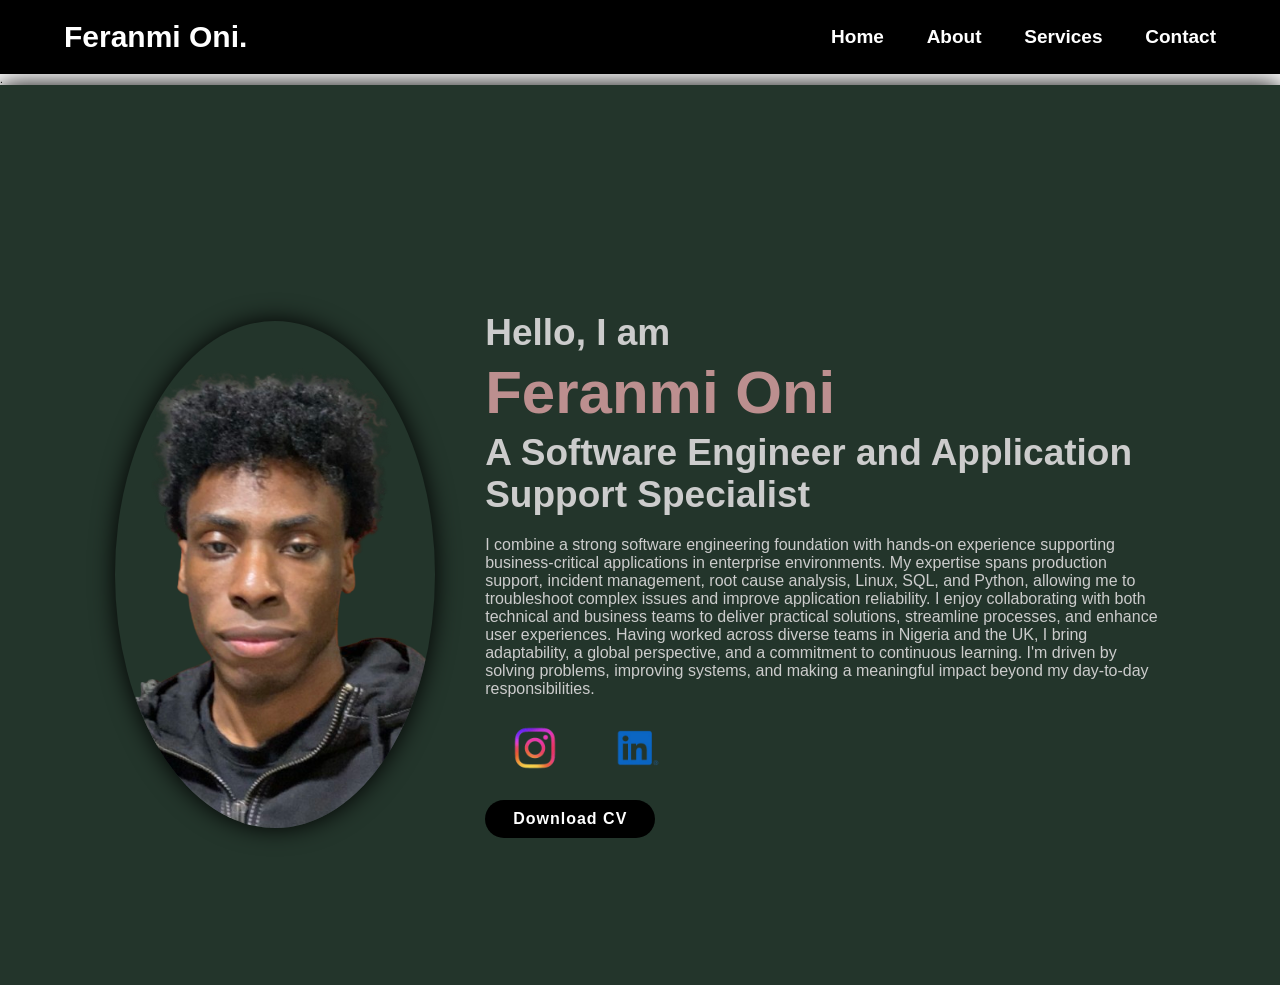
<file: index.html>
<!DOCTYPE html>
<html>
<head>
        <meta charset="UTF-8">
        <meta name ="viewport" content="width=device-width, initial-scale=1.0">
        <link rel="stylesheet" href="style.css">
        <title>Feranmi Oni - Portfolio</title>        
</head>
<body>

        <!-- Header Section Code -->

        <header class="header">
            <a href="#home" class="logo">Feranmi Oni.</a>

            


            <nav class="navbar">
                <a href="index.html">Home</a>
                <a href="about.html">About</a>
                <a href="services.html">Services</a>
                <a href="contact.html">Contact</a>

            </nav>
        </header>


        <!-- Home Section Code -->

        <div class="#">
                    <span>.</span>
                </div>
        <section class="home" id="home">
            <div class="home-img">
                <img src="assets/Profile2.png" alt="Profile Image">
            </div>

            <div class="home-content">
                <h3>Hello, I am</h3>
                <h1>Feranmi Oni</h1>
                <h3>A Software Engineer and Application Support Specialist</h3>
                <p>I combine a strong software engineering foundation with hands-on experience supporting business-critical applications in enterprise environments. My expertise spans production support, 
                        incident management, root cause analysis, Linux, SQL, and Python, allowing me to troubleshoot complex issues and improve application reliability. I enjoy collaborating with both technical 
                        and business teams to deliver practical solutions, streamline processes, and enhance user experiences. Having worked across diverse teams in Nigeria and the UK, I bring adaptability,
                        a global perspective, and a commitment to continuous learning. I'm driven by solving problems, improving systems, and making a meaningful impact beyond my day-to-day responsibilities.</p>

                <div>

                    <a href="https://www.instagram.com/feranmi-oni"><img src="assets/insta.png" width="100" alt="Instagram logo"></a>
                    <a href="https://www.linkedin.com/in/feranmi-oni/"><img src="assets/linkedin.png" width="100" alt="linkedin logo"></a>
                    

                </div>
                <a href="https://drive.google.com/file/d/12AN14kx6yjupterqkojKTjjEY9fXbbTt/view?usp=drive_link" class="btn">Download CV</a>
            </div>

        </section>


        



        


       

</body>
</html>
</file>
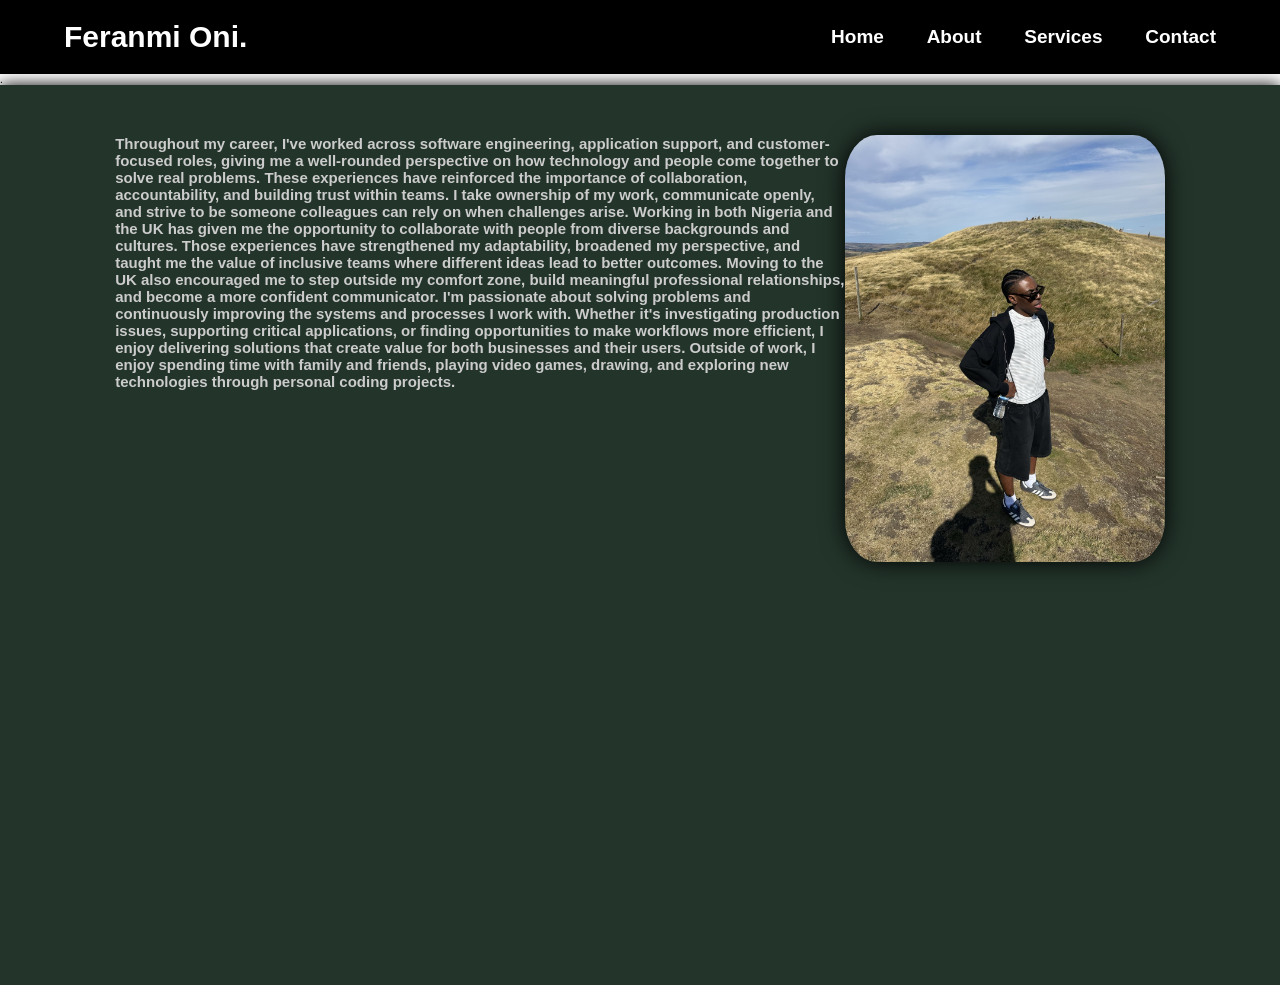
<file: about.html>
<!DOCTYPE html>
<html>
<head>
        <meta charset="UTF-8">
        <meta name ="viewport" content="width=device-width, initial-scale=1.0">
        <link rel="stylesheet" href="style.css">
        <title>Feranmi Oni - Portfolio</title>        
</head>
<body>


<!-- About Section Code-->

         <header class="header">
            <a href="#home" class="logo">Feranmi Oni.</a>

            


            <nav class="navbar">
                <a href="index.html">Home</a>
                <a href="about.html">About</a>
                <a href="services.html">Services</a>
                <a href="contact.html">Contact</a>

            </nav>
        </header>

        <div class="#">
                    <span>.</span>
                </div>
        <section class="about" id="about">
            <div class="about-img">
                <img src="assets/Profile67.jpg" style="float: right;"alt="ew im smiling">
            </div>

            <div class="about-content">
                <h1>
                    Throughout my career, I've worked across software engineering, application support, and customer-focused roles, giving me a well-rounded perspective on how technology and people
                come together to solve real problems. These experiences have reinforced the importance of collaboration, accountability, and building trust within teams. I take ownership of my work,
                communicate openly, and strive to be someone colleagues can rely on when challenges arise. Working in both Nigeria and the UK has given me the opportunity to collaborate with people 
                from diverse backgrounds and cultures. Those experiences have strengthened my adaptability, broadened my perspective, and taught me the value of inclusive teams where different ideas 
                lead to better outcomes. Moving to the UK also encouraged me to step outside my comfort zone, build meaningful professional relationships, and become a more confident communicator.
                I'm passionate about solving problems and continuously improving the systems and processes I work with. Whether it's investigating production issues, supporting critical applications, 
                or finding opportunities to make workflows more efficient, I enjoy delivering solutions that create value for both businesses and their users. Outside of work, I enjoy spending time 
                        with family and friends, playing video games, drawing, and exploring new technologies through personal coding projects.
                </h1>






            </div>




        </section>


</body>
</html>
</file>
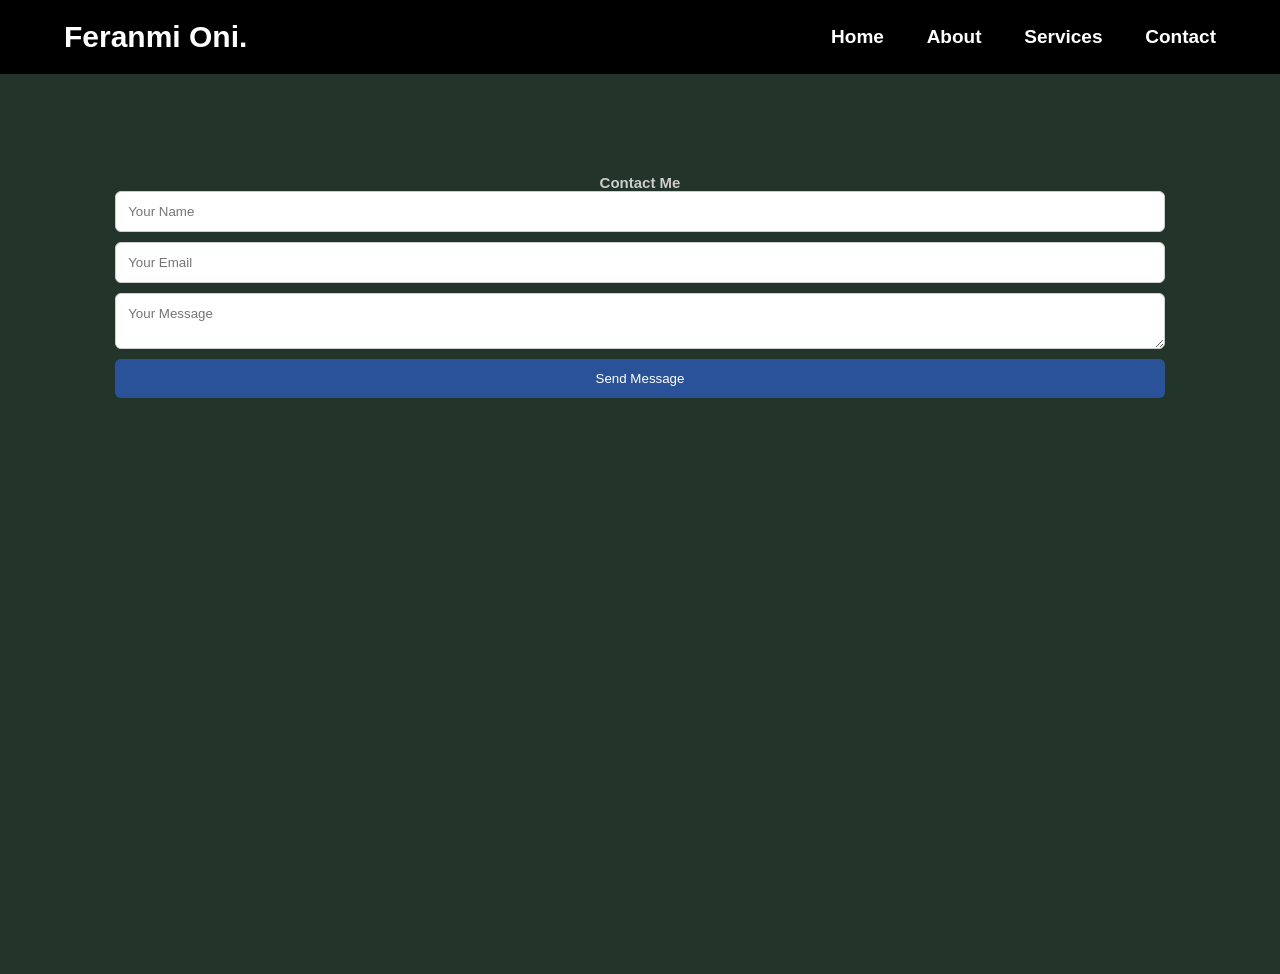
<file: contact.html>
<!DOCTYPE html>
<html>
<head>
        <meta charset="UTF-8">
        <meta name ="viewport" content="width=device-width, initial-scale=1.0">
        <link rel="stylesheet" href="style.css">
        <title>Feranmi Oni - Portfolio</title>        
</head>
<body>

 <!-- Contact Section Code -->


         <header class="header">
            <a href="#home" class="logo">Feranmi Oni.</a>

            


            <nav class="navbar">
                <a href="index.html">Home</a>
                <a href="about.html">About</a>
                <a href="services.html">Services</a>
                <a href="contact.html">Contact</a>
            </nav>
        </header>

        <section class="contact" id="contact">
            <h2>Contact Me</h2>

        
            <form action="https://formsubmit.co/oniferanmi5@gmail.com" method="POST">
                <input type="text" name="name" placeholder="Your Name" required>
                 <input type="email" name="email" placeholder="Your Email" required>
                <textarea name="message" placeholder="Your Message" required></textarea>

                 <button type="submit">Send Message</button>
            </form>
            






        </section>


</body>
</html>
</file>
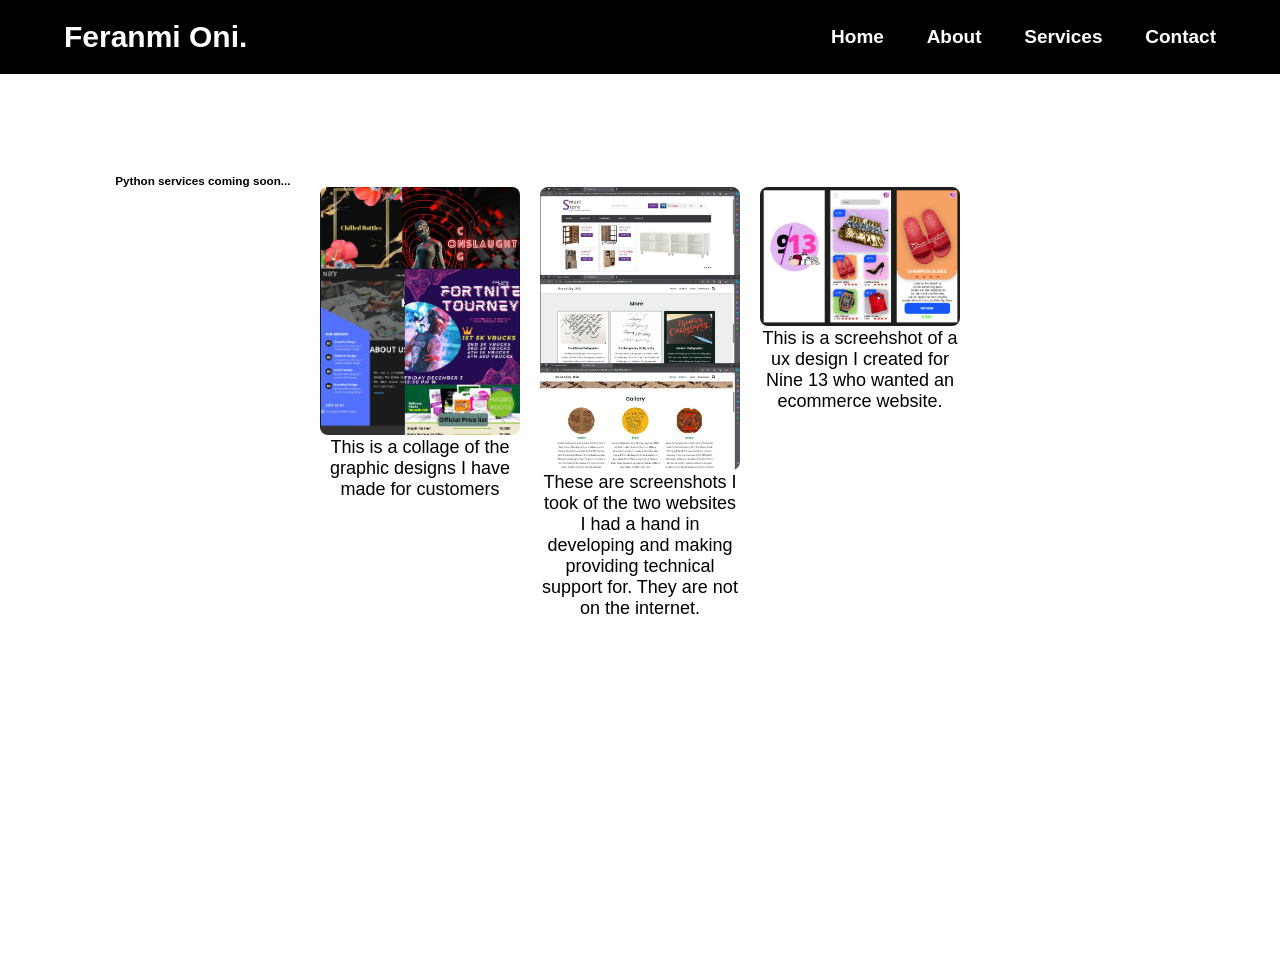
<file: services.html>
<!DOCTYPE html>
<html>
<head>
        <meta charset="UTF-8">
        <meta name ="viewport" content="width=device-width, initial-scale=1.0">
        <link rel="stylesheet" href="style.css">
        <title>Feranmi Oni - Portfolio</title>        
</head>
<body>


<!-- Services Section Code -->

         <header class="header">
            <a href="#home" class="logo">Feranmi Oni.</a>

            


            <nav class="navbar">
                <a href="index.html">Home</a>
                <a href="about.html">About</a>
                <a href="services.html">Services</a>
                <a href="contact.html">Contact</a>

            </nav>
        </header>

        <section class="services" id="services">


            <h3> Python services coming soon...</h3>

           <div class="image-container">
  <a href="assets/past design.png" class="image-box">
    <img src="assets/past design.png" alt="Image 1">
    <p>This is a collage of the graphic designs I have made for customers</p>
  </a>

  <a href="assets/past websites.jpg" class="image-box">
    <img src="assets/past websites.jpg" alt="Image 2">
    <p>These are screenshots I took of the two websites I had a hand in developing and making providing technical support for. They are not on the internet.</p>
  </a>

  <a href="assets/ux design.png" class="image-box">
    <img src="assets/ux design.png" alt="Image 3">
    <p>This is a screehshot of a ux design I created for Nine 13 who wanted an ecommerce website.</p>
  </a>
</div>





        </section>


</body>
</html>
</file>
<file: style.css>
* {
    margin: 0;
    padding: 0;
    box-sizing: border-box;
    text-decoration: none;
    border: none;
    outline: none;
    scroll-behavior: smooth;
    font-family: sans-serif;
}

:root {
    --bg-color: #fff;
    --snd-bg-color: #d5fdf9;
    --text-color: #000;
    --main-color: #000000;
}

html {
    font-size: 62.5%;
    overflow-x: hidden;
}

body {
    background: var(--bg-color);
    color: var(--text-color);
}

section {
    min-height: 100vh;
    padding: 10rem 9% 2rem;

}

/* Header Section Code */

.header { 
    top: 0;
    right: 0;
    z-index: 1000;
    display: flex;
    align-items: center;
    justify-content: space-between;
    padding: 2rem 5%;
    background: var(--main-color);
    backdrop-filter: blur(10px);
    transition: all 0.5s ease;
}

.logo {
    font-size: 3rem;
    color: var(--bg-color);
    font-weight: 700;
    cursor: pointer;
    transition: 0.3s ease;

}

.logo:hover {
    transform: scale(1.05);
}

.navbar a {
    font-size: 1.9rem;
    color: var(--bg-color);
    margin-left: 4rem;
    font-weight: 700;
    transition: 0.3s ease;    
}

.navbar a:hover,
.navbar a.active {
    color: var(--text-color);
}

#menu-icon {
    font-size: 3.6rem;
    color: var(--bg-color);
    cursor: pointer;
    display: none;
}

/* Home Section Code */

.home {
    display: flex;
    justify-content: center;
    align-items: center;
    background-color: rgb(35, 53, 43);
    box-shadow: 0 0 25px var(--main-color);
}

.home-img img {
    width: 25vw;
    border-radius: 50%;
    box-shadow: 0 0 25px var(--main-color);
    cursor: pointer;
    animation: floatImage 4s ease-in-out infinite;
    transition: 0.4s ease;
}

.home-img img:hover {
    box-shadow: 0 0 25px var(--main-color); 
}

@keyframes floatImage {
    0% {
        transform: translateY(0);
    }
    50% {
        transform: translateY(-2.4rem);
    }
    100% {
        transform: translateY(0);
    }
}

.home-content {
    margin-left: 5rem;
}

.home-content h3 {
    font-size: 3.7rem;
    font-weight: 700;
    color: #ccc;
}

.home-content h3:nth-of-type(2) {
    margin-bottom: 2rem;
}

span {
    color: var(--main-color)
}

.home-content h1 {
    font-size: 6rem;
    font-weight: 700;
    line-height: 1.3;
    color: rosybrown;
}

.home-content p {
    font-size: 1.6rem;
    color: #ccc;
}

.btn {
    display: inline-block;
    padding: 1rem 2.8rem;
    background: var(--main-color);
    border-radius: 4rem;
    box-shadow: none;
    font-size: 1.6rem;
    color: var(--bg-color);
    letter-spacing: 0.1rem;
    font-weight: 600;
    transition: 0.3s ease;
}

.btn:hover {
    box-shadow: 0 0 1.6rem var(--main-color);
}


/* About Section Code */

.about {
    background-color: rgb(35, 53, 43);
    box-shadow: 0 0 1.6rem var(--main-color);
    padding-top: 50px
}


.about-content h1{
    color: #ccc;

}

.about-img img {
     width: 25vw;
    border-radius: 10%;
    box-shadow: 0 0 25px var(--main-color);
    cursor: pointer;
}



.about-h1 h1{

     margin-top: 50px;
     
}




/*Services Section Code*/

.image-container {
  display: flex;
  gap: 20px;
  justify-content: center;
  text-align: center;
}

.image-box {
  text-decoration: none;
  color: #000;
  width: 200px;
  overflow: hidden;
}
.image-box p {
  font-size: 18px; /* increase this value */
}
.image-box img {
  width: 100%;
  border-radius: 8px;
  transition: transform 0.3s ease;
}

.image-box:hover img {
  transform: scale(1.15);
}





/*Contact Section Code*/

.contact {
     background-color: rgb(35, 53, 43);
    box-shadow: 0 0 1.6rem var(--main-color);

    color: #ccc;


  margin: auto;
  text-align: center;
}



.contact form {
  display: flex;
  flex-direction: column;
  gap: 1rem;
}

.contact input,
.contact textarea {
  padding: 12px;
  border-radius: 6px;
  border: 1px solid #ccc;
}

.contact button {
  padding: 12px;
  background: #2a5298;
  color: white;
  border: none;
  border-radius: 6px;
  cursor: pointer;
}
</file>
